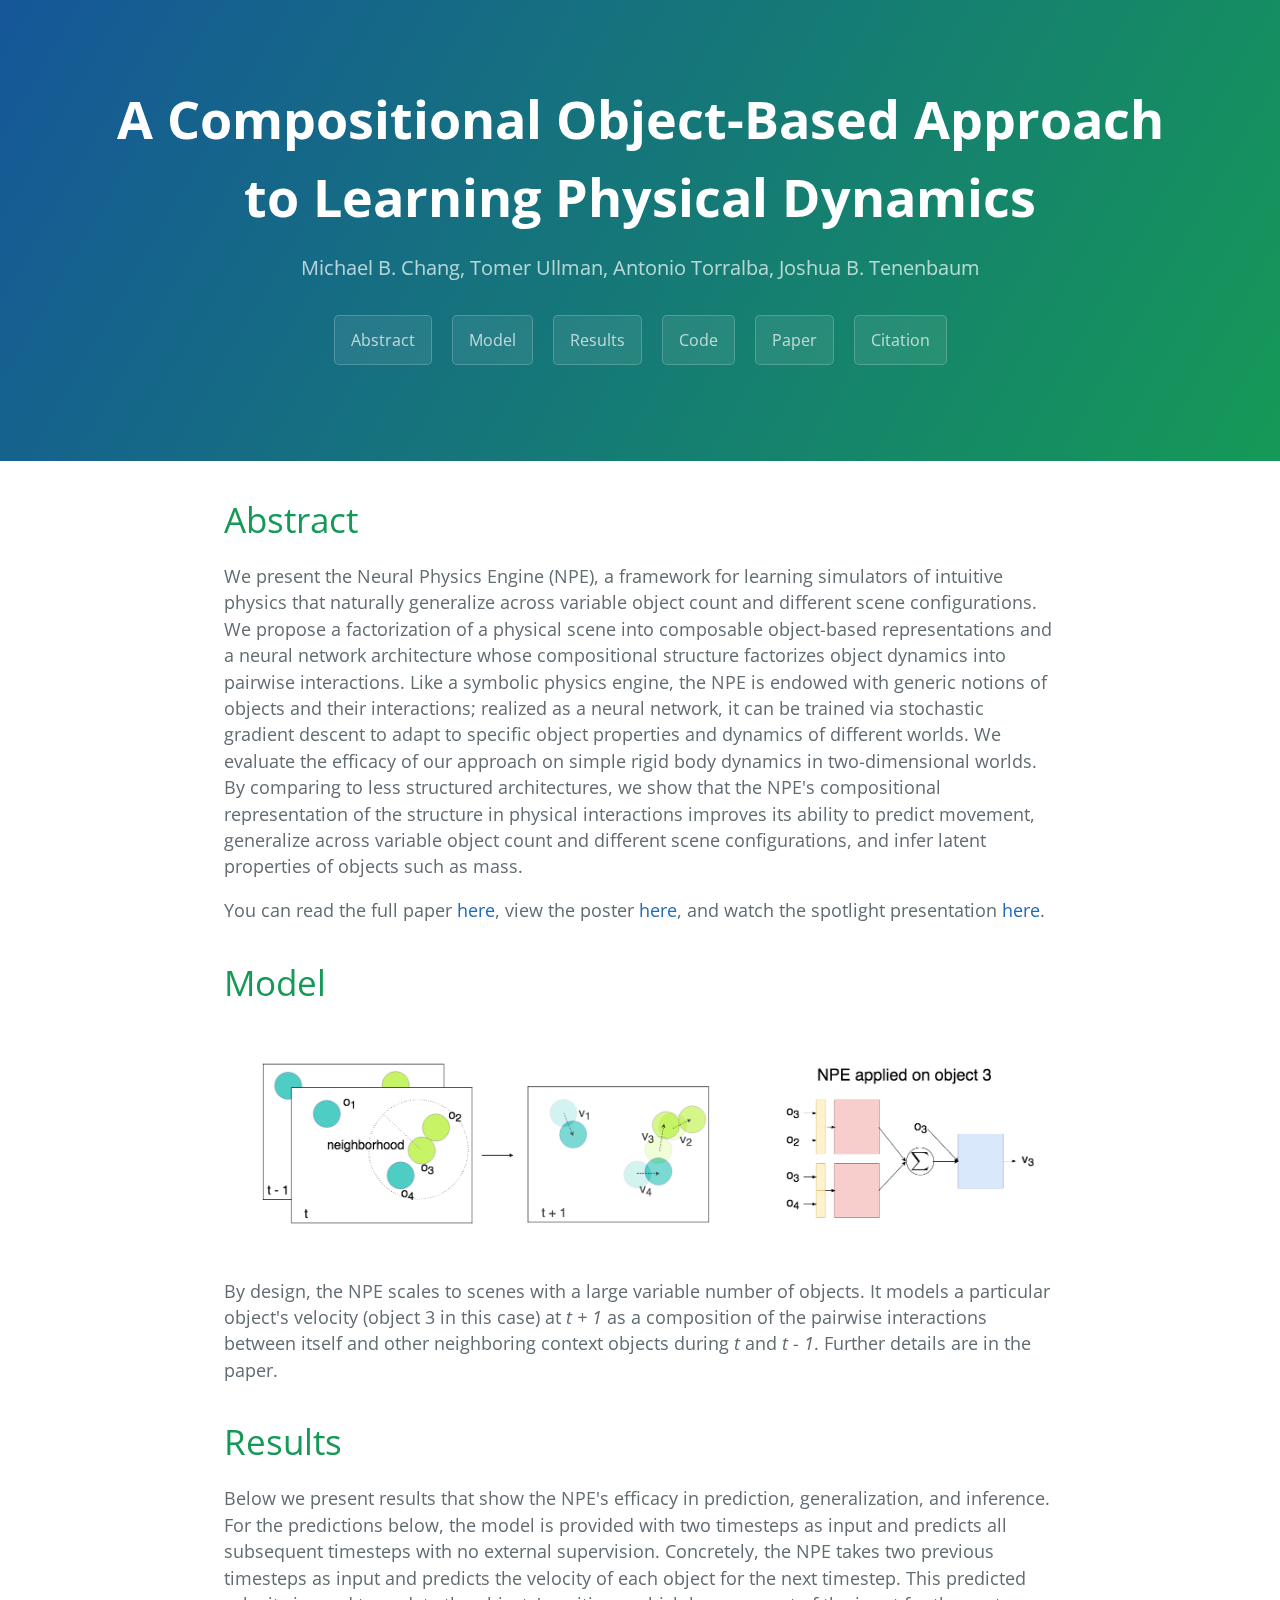
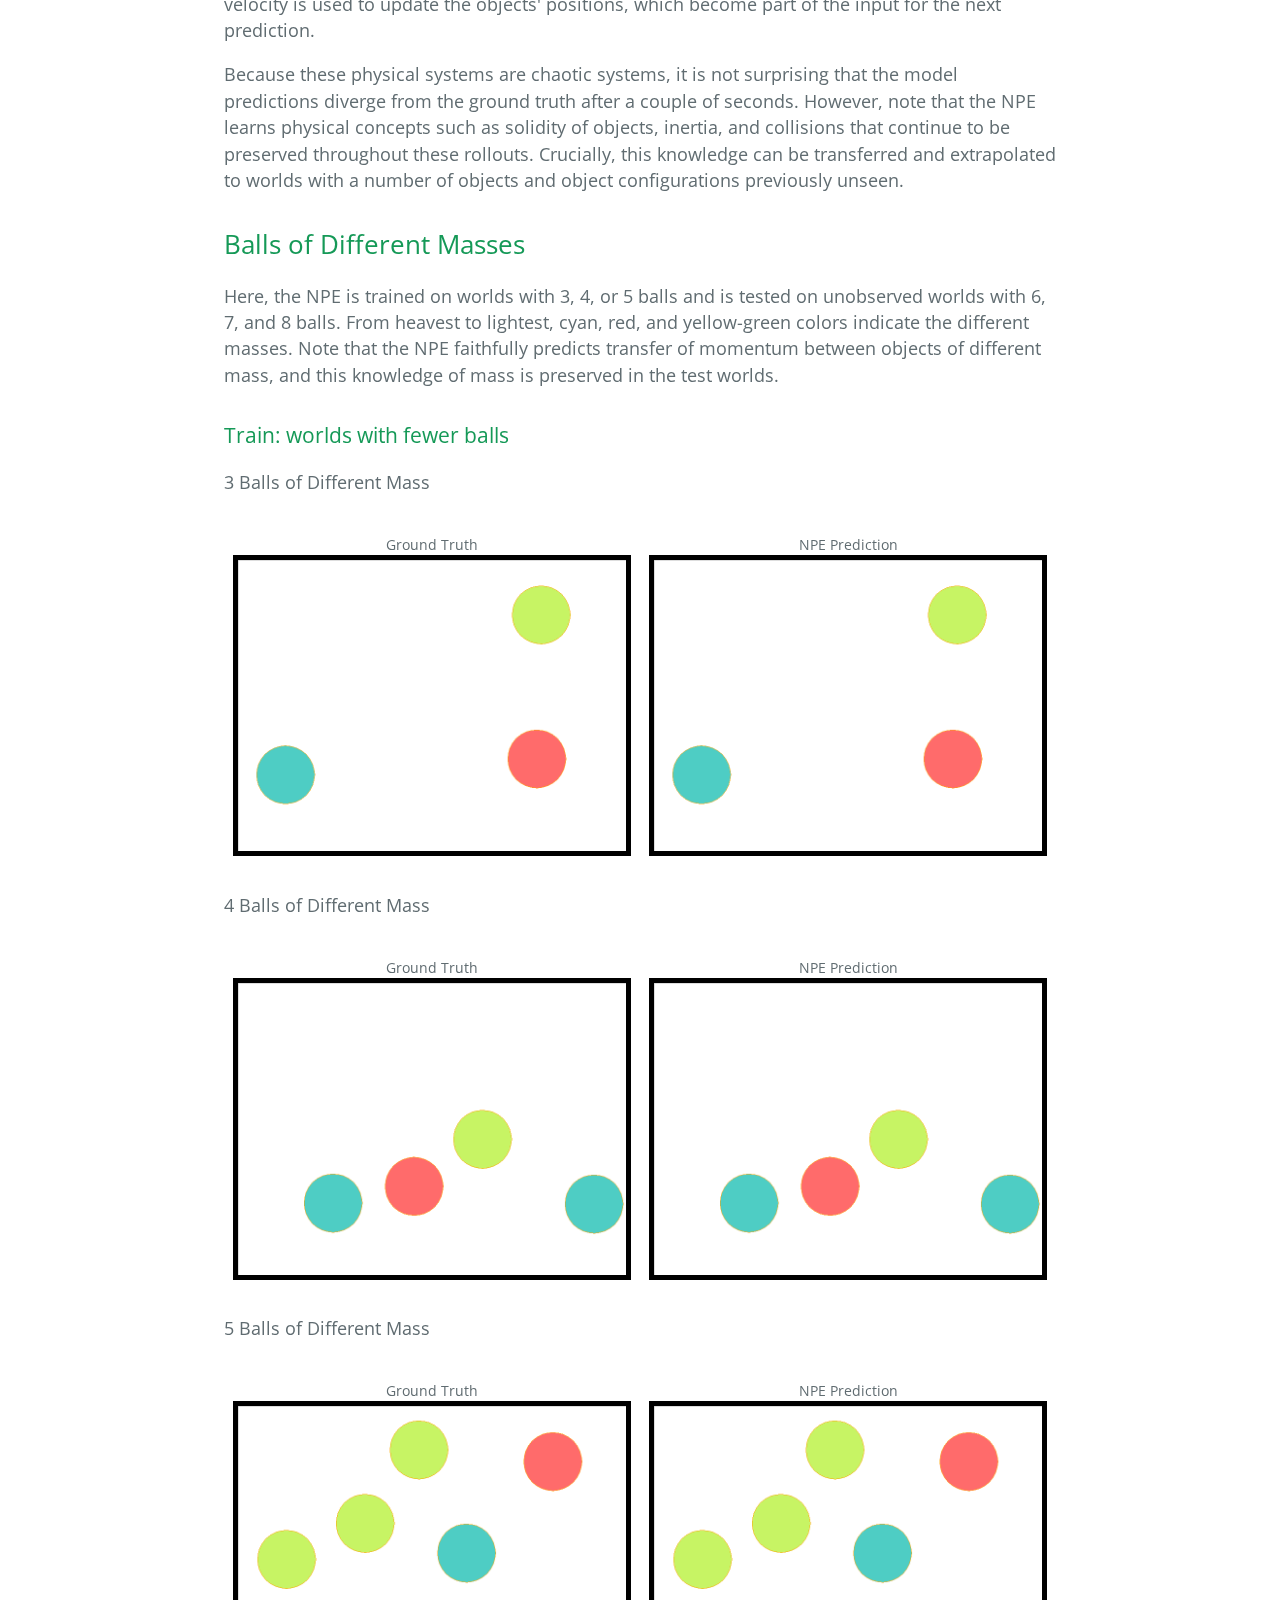
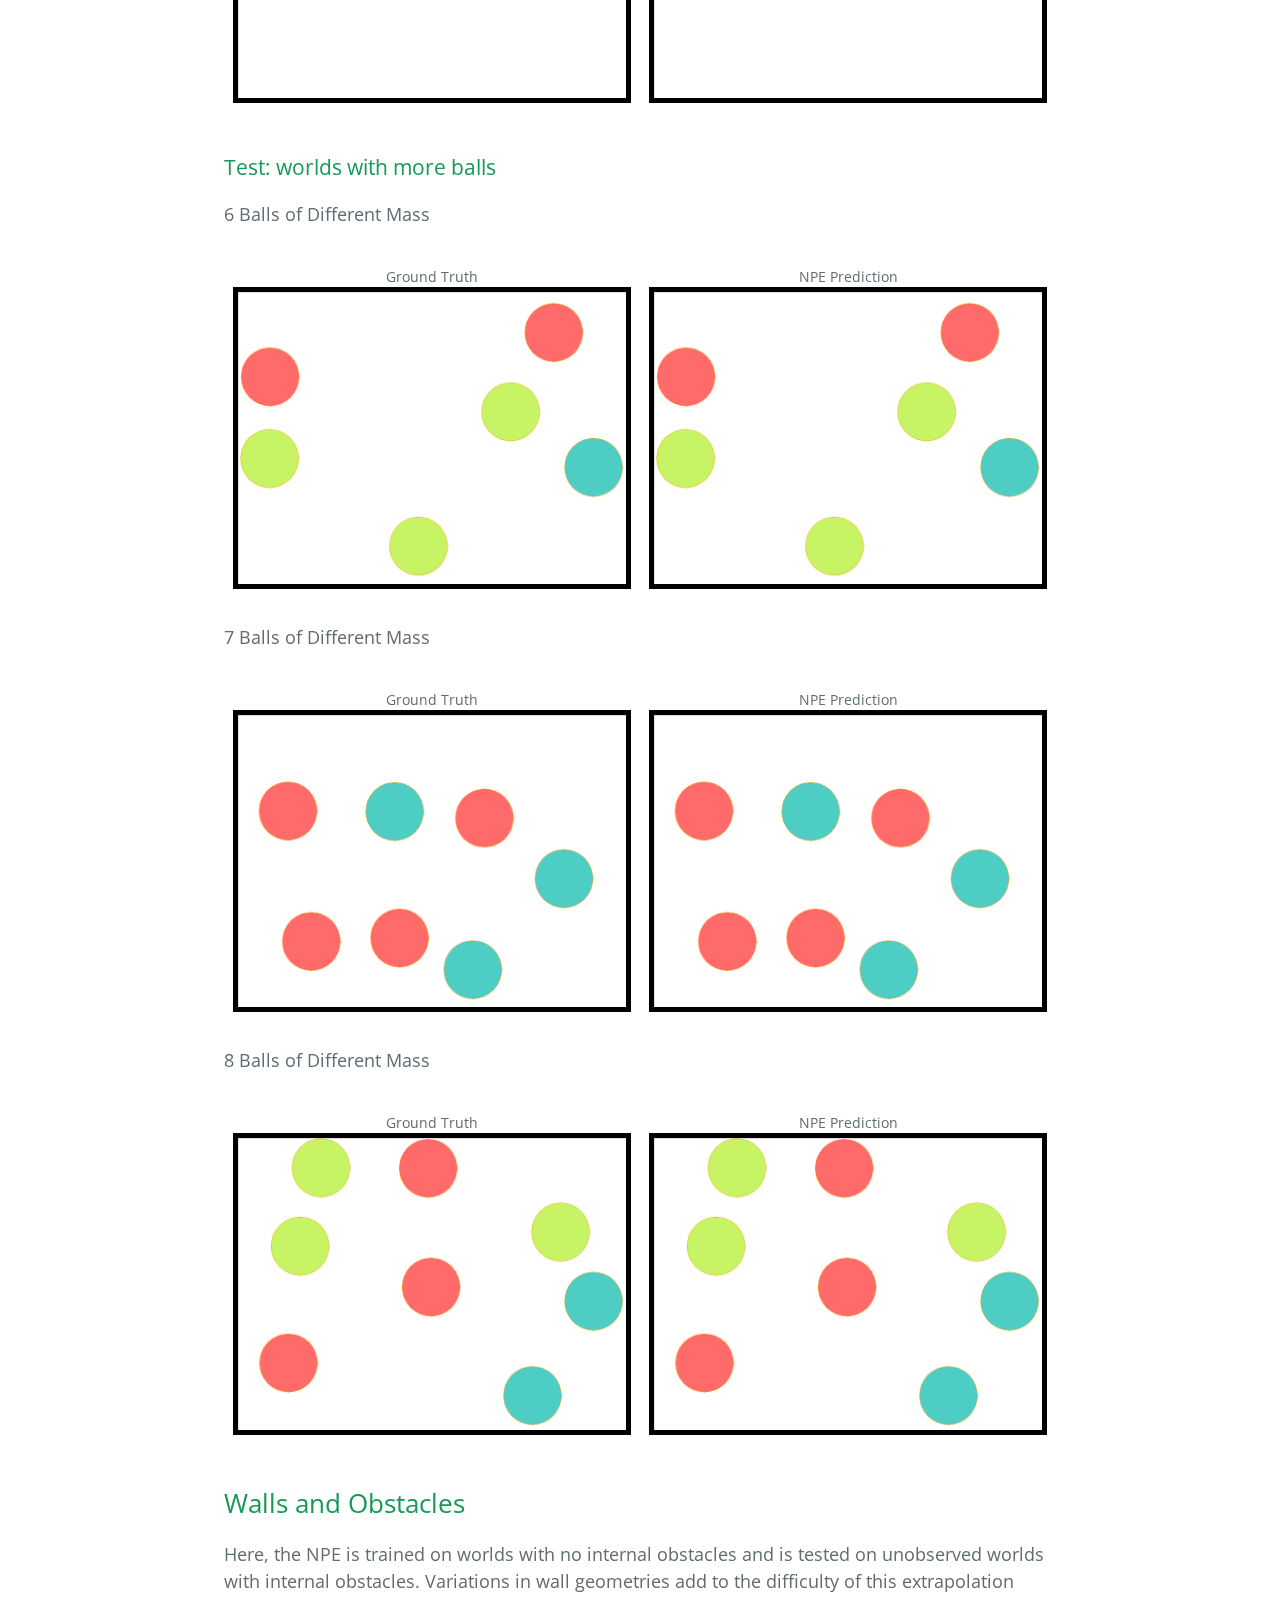
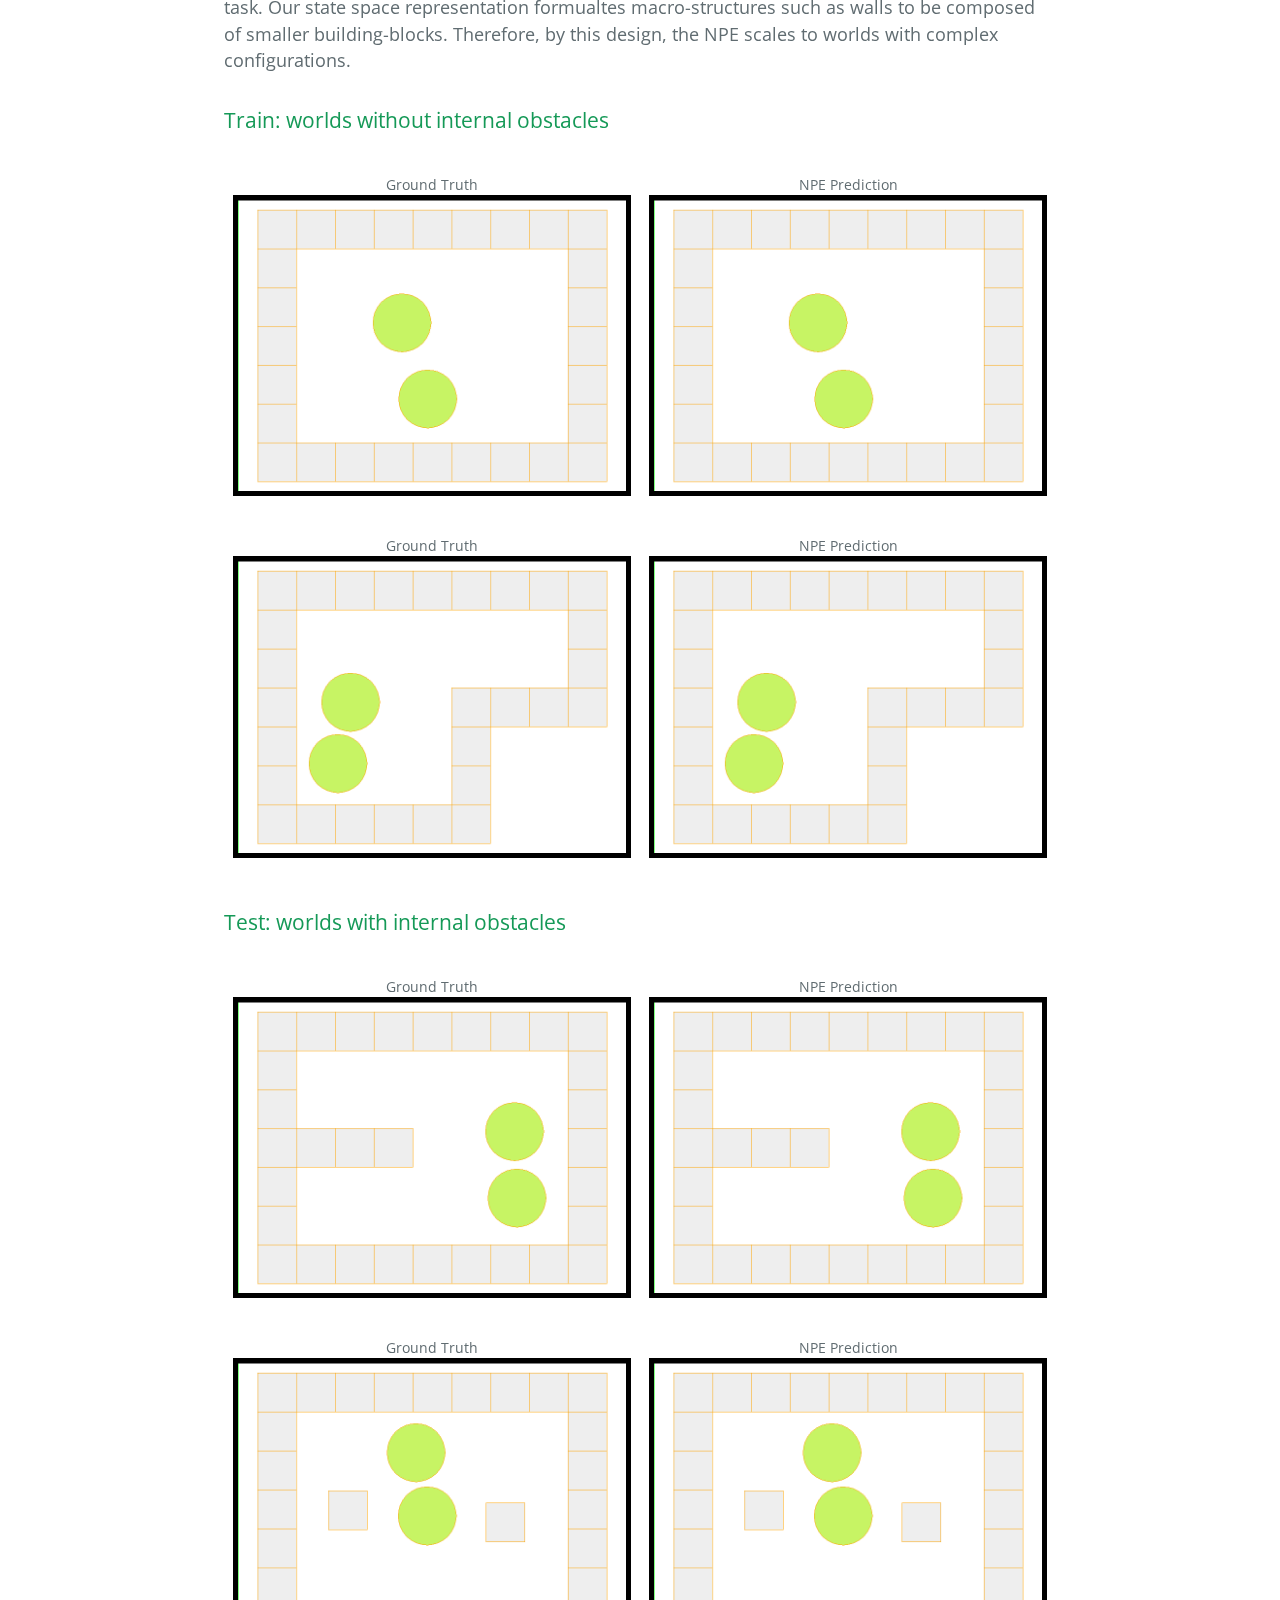
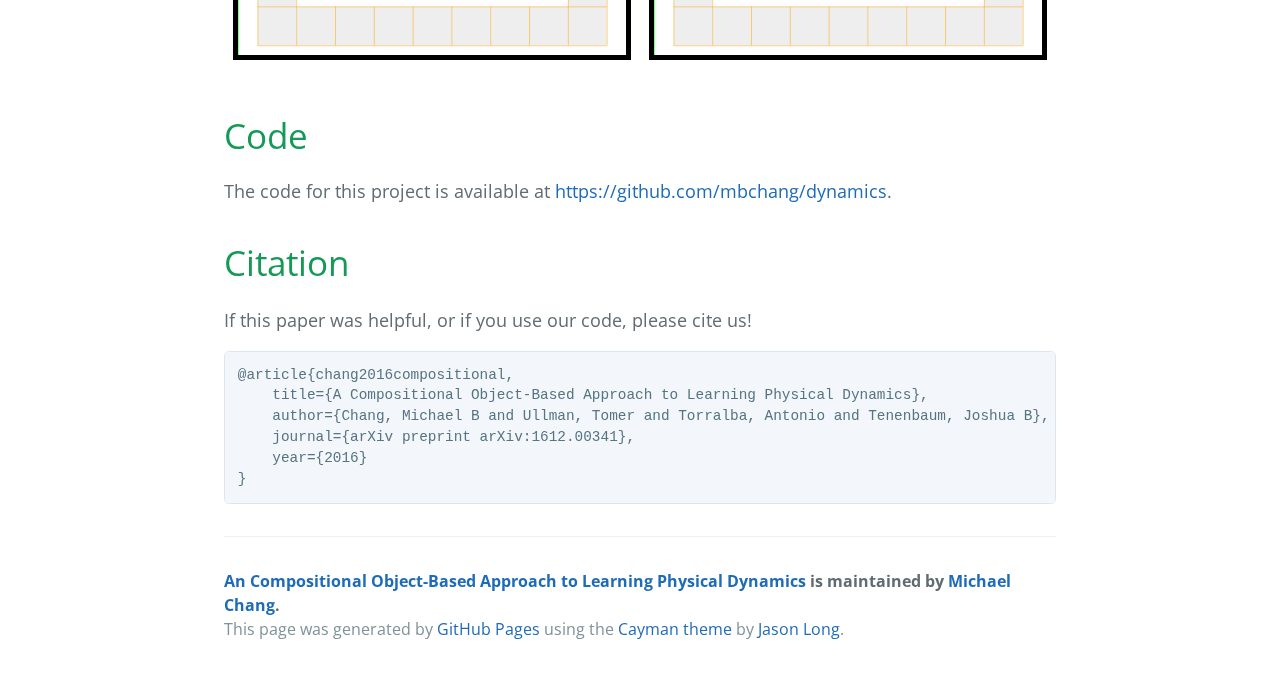
<file: npe/index.html>
<!DOCTYPE html>
<html lang="en-us">
  <head>
    <meta charset="UTF-8">
    <title>NPE</title>
    <meta name="viewport" content="width=device-width, initial-scale=1">
    <meta name="theme-color" content="#157878">
    <link rel="stylesheet" href="css/normalize.css">
    <link href='https://fonts.googleapis.com/css?family=Open+Sans:400,700' rel='stylesheet' type='text/css'>
    <link rel="stylesheet" href="css/stylesheet.css">
    <link rel="stylesheet" href="css/cayman.css">
  </head>
  <body>
    <section class="page-header">
      <h1 class="project-name">A Compositional Object-Based Approach to Learning Physical Dynamics</h1>
      <h2 class="project-tagline"><a href="http://mbchang.github.io" target="_blank"><font color="FFFFFF">Michael B. Chang</font></a>, <a href="http://www.mit.edu/~tomeru/" target="_blank"><font color="FFFFFF">Tomer Ullman</font></a>, <a href="http://web.mit.edu/torralba/www/" target="_blank"><font color="FFFFFF">Antonio Torralba</font></a>, <a href="http://web.mit.edu/cocosci/josh.html" target="_blank"><font color="FFFFFF">Joshua B. Tenenbaum</font></a></h2>
      <a href="#user-content-header-1" class="btn">Abstract</a>
      <a href="#user-content-header-2" class="btn">Model</a>
      <a href="#user-content-header-3" class="btn">Results</a>
      <a href="#user-content-header-4" class="btn">Code</a>
      <a href="https://arxiv.org/abs/1612.00341" target="_blank" class="btn">Paper</a>
      <a href="#user-content-header-5" class="btn">Citation</a>
    </section>

    <section class="main-content">
      <h1>
      <a id="user-content-header-1" class="anchor" href="#header-1" aria-hidden="true"><span class="octicon octicon-link"></span></a>Abstract</h1>

      <p>We present the Neural Physics Engine (NPE), a framework for learning simulators of intuitive physics that naturally generalize across variable object count and different scene configurations. We propose a factorization of a physical scene into composable object-based representations and a neural network architecture whose compositional structure factorizes object dynamics into pairwise interactions. Like a symbolic physics engine, the NPE is endowed with generic notions of objects and their interactions; realized as a neural network, it can be trained via stochastic gradient descent to adapt to specific object properties and dynamics of different worlds. We evaluate the efficacy of our approach on simple rigid body dynamics in two-dimensional worlds. By comparing to less structured architectures, we show that the NPE's compositional representation of the structure in physical interactions improves its ability to predict movement, generalize across variable object count and different scene configurations, and infer latent properties of objects such as mass.</p>

      <p>You can read the full paper <a href="https://arxiv.org/abs/1612.00341" target="_blank">here</a>, view the poster <a href="http://mbchang.scripts.mit.edu/mbchang/wp-content/uploads/2016/05/poster.pdf" target="_blank">here</a>, and watch the spotlight presentation <a href="https://youtu.be/ifMRtHRMQe8" target="_blank">here</a>.</p>

      <h1>
      <a id="user-content-header-2" class="anchor" href="#header-2" aria-hidden="true"><span class="octicon octicon-link"></span></a>Model</h1>
      <div class="image-row">
        <span class="flex-wrapper">
          <span class="image-block">
            <img src="assets/models/scenarios_and_model_npe.png">
          </span>
        </span>
      </div>
      <p>By design, the NPE scales to scenes with a large variable number of objects. It models a particular object's velocity (object 3 in this case) at <i>t + 1</i> as a composition of the pairwise interactions between itself and other neighboring context objects during <i>t</i> and <i>t - 1</i>. Further details are in the paper.</p>

      <h1>
      <a id="user-content-header-3" class="anchor" href="#header-3" aria-hidden="true"><span class="octicon octicon-link"></span></a>Results</h1>
      <p>
        Below we present results that show the NPE's efficacy in prediction, generalization, and inference. For the predictions below, the model is provided with two timesteps as input and predicts all subsequent timesteps with no external supervision. Concretely, the NPE takes two previous timesteps as input and predicts the velocity of each object for the next timestep. This predicted velocity is used to update the objects' positions, which become part of the input for the next prediction.
      </p> 
      <p>
        Because these physical systems are chaotic systems, it is not surprising that the model predictions diverge from the ground truth after a couple of seconds. However, note that the NPE learns physical concepts such as solidity of objects, inertia, and collisions that continue to be preserved throughout these rollouts. Crucially, this knowledge can be transferred and extrapolated to worlds with a number of objects and object configurations previously unseen.
      </p>
      <!-- <p>Note the transfer of momentum. Describe the difference in mass. Diverges after a few seconds. Show results on different random seeds.</p> -->
      <h2>Balls of Different Masses</h2>
      <p>
        Here, the NPE is trained on worlds with 3, 4, or 5 balls and is tested on unobserved worlds with 6, 7, and 8 balls. From heavest to lightest, cyan, red, and yellow-green colors indicate the different masses. Note that the NPE faithfully predicts transfer of momentum between objects of different mass, and this knowledge of mass is preserved in the test worlds. 
      </p>
      <h3>Train: worlds with fewer balls</h3>
      <p>3 Balls of Different Mass</p>
      <div class="image-row">
        <span class="flex-wrapper">
          <span class="image-block">
            Ground Truth
            <img src="assets/visualizations/balls_n3/balls_n3_gt_batch0_ex0.gif" style="border:5px solid black">
          </span>
        </span>
        <span class="flex-wrapper">
          <span class="image-block">
            NPE Prediction
            <img src="assets/visualizations/balls_n3/balls_n3_npe_pred_batch0_ex0.gif" style="border:5px solid black">
          </span>
        </span>
      </div>
      <p>4 Balls of Different Mass</p>
      <div class="image-row">
        <span class="flex-wrapper">
          <span class="image-block">
            Ground Truth
            <img src="assets/visualizations/balls_n4/balls_n4_gt_batch0_ex0.gif" style="border:5px solid black">
          </span>
        </span>
        <span class="flex-wrapper">
          <span class="image-block">
            NPE Prediction
            <img src="assets/visualizations/balls_n4/balls_n4_npe_pred_batch0_ex0.gif" style="border:5px solid black">
          </span>
        </span>
      </div>
      <p>5 Balls of Different Mass</p>
      <div class="image-row">
        <span class="flex-wrapper">
          <span class="image-block">
            Ground Truth
            <img src="assets/visualizations/balls_n5/balls_n5_gt_batch0_ex0.gif" style="border:5px solid black">
          </span>
        </span>
        <span class="flex-wrapper">
          <span class="image-block">
            NPE Prediction
            <img src="assets/visualizations/balls_n5/balls_n5_npe_pred_batch0_ex0.gif" style="border:5px solid black">
          </span>
        </span>
      </div>
      <h3>Test: worlds with more balls</h3>
      <p>6 Balls of Different Mass</p>
      <div class="image-row">
        <span class="flex-wrapper">
          <span class="image-block">
            Ground Truth
            <img src="assets/visualizations/balls_n6/balls_n6_gt_batch0_ex2.gif" style="border:5px solid black">
          </span>
        </span>
        <span class="flex-wrapper">
          <span class="image-block">
            NPE Prediction
            <img src="assets/visualizations/balls_n6/balls_n6_npe_pred_batch0_ex2.gif" style="border:5px solid black">
          </span>
        </span>
      </div>
      <p>7 Balls of Different Mass</p>
      <div class="image-row">
        <span class="flex-wrapper">
          <span class="image-block">
            Ground Truth
            <img src="assets/visualizations/balls_n7/balls_n7_gt_batch0_ex0.gif" style="border:5px solid black">
          </span>
        </span>
        <span class="flex-wrapper">
          <span class="image-block">
            NPE Prediction
            <img src="assets/visualizations/balls_n7/balls_n7_npe_pred_batch0_ex0.gif" style="border:5px solid black">
          </span>
        </span>
      </div>
      <p>8 Balls of Different Mass</p>
      <div class="image-row">
        <span class="flex-wrapper">
          <span class="image-block">
            Ground Truth
            <img src="assets/visualizations/balls_n8/balls_n8_gt_batch0_ex0.gif" style="border:5px solid black">
          </span>
        </span>
        <span class="flex-wrapper">
          <span class="image-block">
            NPE Prediction
            <img src="assets/visualizations/balls_n8/balls_n8_npe_pred_batch0_ex0.gif" style="border:5px solid black">
          </span>
        </span>
      </div>

      <h2>Walls and Obstacles</h2>
      <p>
        Here, the NPE is trained on worlds with no internal obstacles and is tested on unobserved worlds with internal obstacles. Variations in wall geometries add to the difficulty of this extrapolation task. Our state space representation formualtes macro-structures such as walls to be composed of smaller building-blocks. Therefore, by this design, the NPE scales to worlds with complex configurations.
      </p>
      <h3>Train: worlds without internal obstacles</h3>
      <div class="image-row">
        <span class="flex-wrapper">
          <span class="image-block">
            Ground Truth
            <img src="assets/visualizations/walls_O/walls_n2_wO_gt_batch0_ex3.gif" style="border:5px solid black">
          </span>
        </span>
        <span class="flex-wrapper">
          <span class="image-block">
            NPE Prediction
            <img src="assets/visualizations/walls_O/walls_n2_wO_npe_pred_batch0_ex3.gif" style="border:5px solid black">
          </span>
        </span>
      </div>
      <div class="image-row">
        <span class="flex-wrapper">
          <span class="image-block">
            Ground Truth
            <img src="assets/visualizations/walls_L/walls_n2_wL_gt_batch0_ex2.gif" style="border:5px solid black">
          </span>
        </span>
        <span class="flex-wrapper">
          <span class="image-block">
            NPE Prediction
            <img src="assets/visualizations/walls_L/walls_n2_wL_npe_pred_batch0_ex2.gif" style="border:5px solid black">
          </span>
        </span>
      </div>
      <h3>Test: worlds with internal obstacles</h3>
      <div class="image-row">
        <span class="flex-wrapper">
          <span class="image-block">
            Ground Truth
            <img src="assets/visualizations/walls_U/walls_n2_wU_gt_batch0_ex2.gif" style="border:5px solid black">
          </span>
        </span>
        <span class="flex-wrapper">
          <span class="image-block">
            NPE Prediction
            <img src="assets/visualizations/walls_U/walls_n2_wU_npe_pred_batch0_ex2.gif" style="border:5px solid black">
          </span>
        </span>
      </div>
      <div class="image-row">
        <span class="flex-wrapper">
          <span class="image-block">
            Ground Truth
            <img src="assets/visualizations/walls_I/walls_n2_wI_gt_batch0_ex2.gif" style="border:5px solid black">
          </span>
        </span>
        <span class="flex-wrapper">
          <span class="image-block">
            NPE Prediction
            <img src="assets/visualizations/walls_I/walls_n2_wI_npe_pred_batch0_ex2.gif" style="border:5px solid black">
          </span>
        </span>
      </div>
      <h1>
      <a id="user-content-header-4" class="anchor" href="#header-4" aria-hidden="true"><span class="octicon octicon-link"></span></a>Code</h1>
      The code for this project is available at <a href="https://github.com/mbchang/dynamics" target="_blank">https://github.com/mbchang/dynamics</a>.

      <h1>
      <a id="user-content-header-5" class="anchor" href="#header-5" aria-hidden="true"><span class="octicon octicon-link"></span></a>Citation</h1>
      <p>If this paper was helpful, or if you use our code, please cite us!</p>
      <pre>
@article{chang2016compositional,
    title={A Compositional Object-Based Approach to Learning Physical Dynamics},
    author={Chang, Michael B and Ullman, Tomer and Torralba, Antonio and Tenenbaum, Joshua B},
    journal={arXiv preprint arXiv:1612.00341},
    year={2016}
}</pre>

      <footer class="site-footer">
        <span class="site-footer-owner"><a href="https://github.com/mbchang/dynamics">An Compositional Object-Based Approach to Learning Physical Dynamics</a> is maintained by <a href="http://mbchang.scripts.mit.edu/mbchang/" target="_blank">Michael Chang</a>.</span>
        <span class="site-footer-credits">This page was generated by <a href="https://pages.github.com">GitHub Pages</a> using the <a href="https://github.com/jasonlong/cayman-theme">Cayman theme</a> by <a href="https://twitter.com/jasonlong">Jason Long</a>.</span>
      </footer>

    </section>

  </body>
</html>
</file>
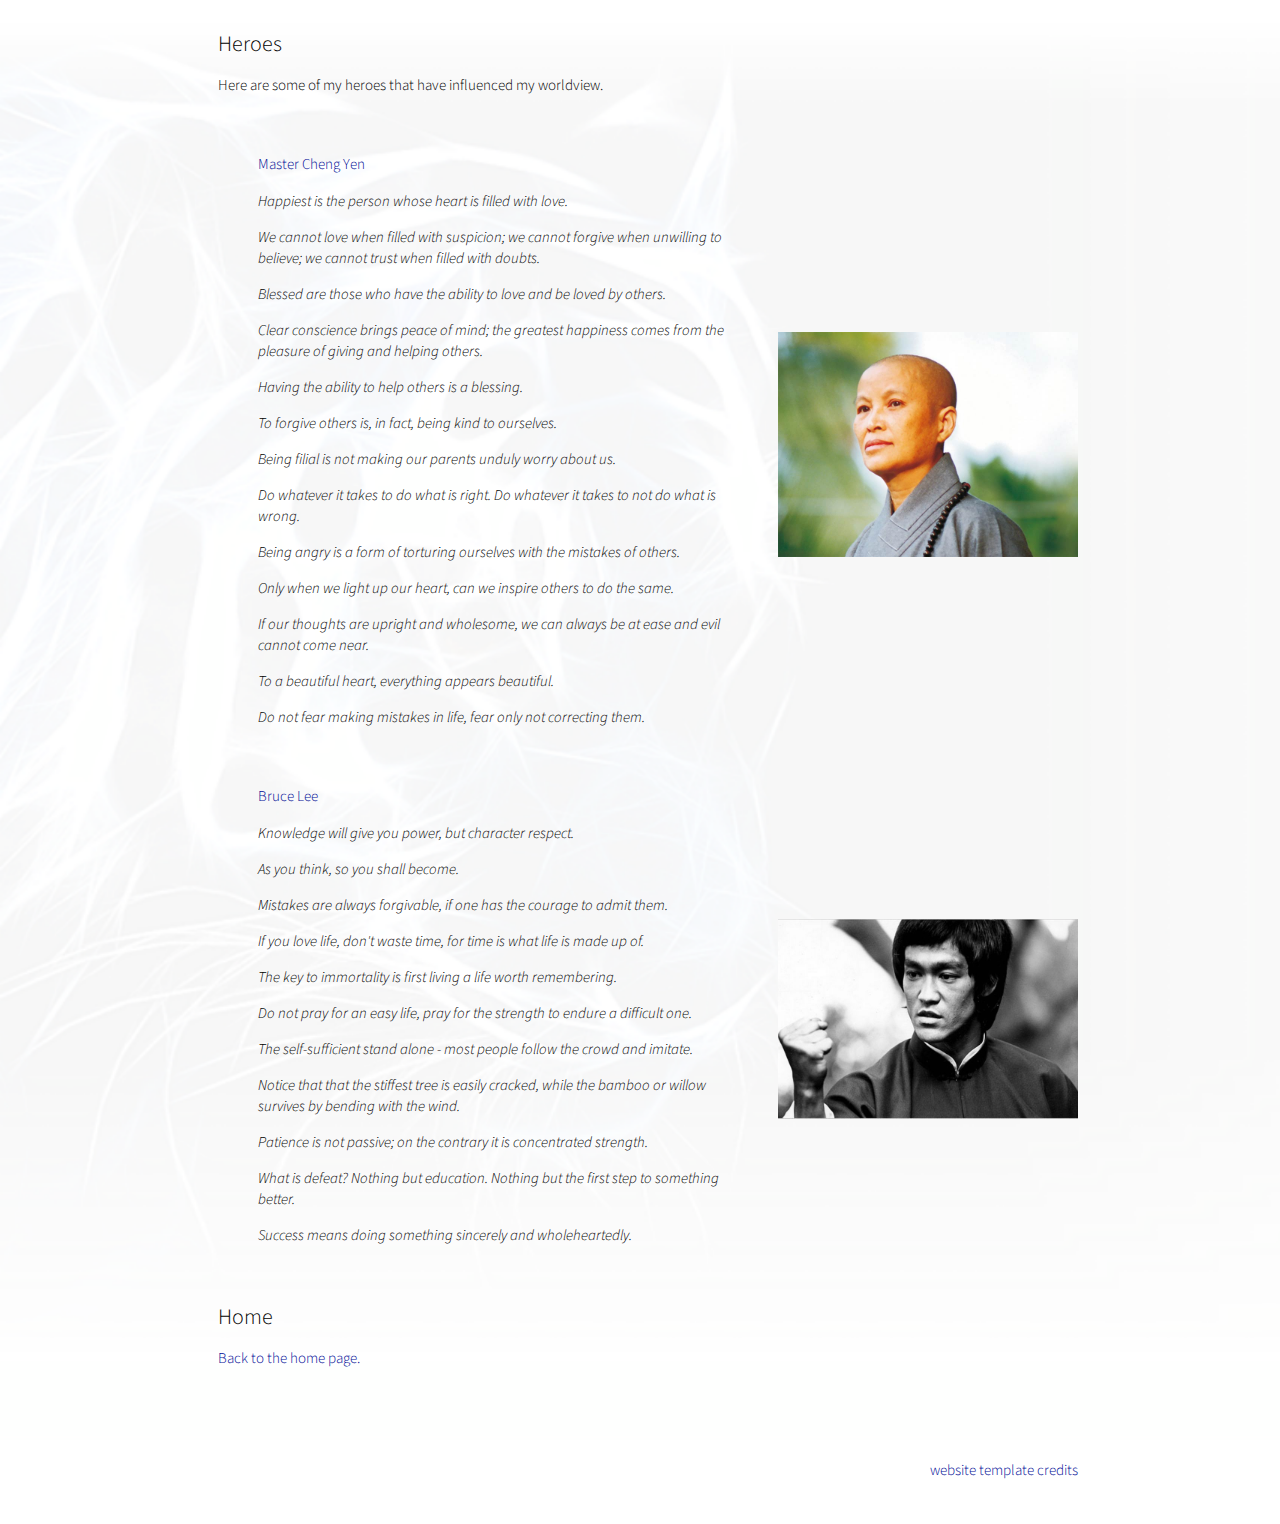
<file: heroes.html>
<!DOCTYPE html>
<html class="">

<head>
  <meta http-equiv="Content-Type" content="text/html; charset=UTF-8">
  <meta name="viewport" content="width=device-width, initial-scale=1">
  <meta name="generator" content="HTML Tidy for Linux/x86 (vers 11 February 2007), see www.w3.org">
  <script src="https://ajax.googleapis.com/ajax/libs/jquery/2.1.3/jquery.min.js"></script>
  <style type="text/css">
    /* Color scheme stolen from Sergey Karayev */

    @import url("http://fonts.googleapis.com/css?family=Source+Sans+Pro:300,400,600|Arvo:700");
        
    :root {
      --bkgd-multiplier: 200%;
      --font-weight: 300;
      --font-family: 'Source Sans Pro', 'Lato', -apple-system, BlinkMacSystemFont, 'Segoe UI', Roboto,
    Oxygen, Ubuntu, Cantarell, "Open Sans", "Helvetica Neue", sans-serif;
      --body-font-size: 15px;
    }
    body {
      background-image: url("assets/tiger-very-light-flip-fade.png");
      background-repeat: no-repeat;
      background-position: top;
      background-attachment: fixed;
      background-size: var(--bkgd-multiplier);
      width: 100%;
    }    
    a {
      color: #000c96;
      text-decoration: none;
    }
    a:focus,a:hover {
      color: #A31F34;
      text-decoration: none;
    }
    body,td,th,tr,p,a {
      font-family: var(--font-family);
      font-size: var(--body-font-size);
      font-weight: var(--font-weight);
    }
    p,li {
      color: #000;
    }
    strong {
      font-family: var(--font-family);
      font-size: var(--body-font-size);
      font-weight: 400;
    }
    heading, subheading {
      font-family: var(--font-family);
      color: black;
      font-weight: var(--font-weight);
    }
    heading {
      font-size: 22px;
    }
    subheading {
      font-size: 18px;
    }
    papertitle {
      font-family: var(--font-family);
      font-size: var(--body-font-size);
      font-weight: 500;
    }
    name {
      font-family: var(--font-family);
      font-size: 48px;
      color: black;
      font-weight: var(--font-weight);
    }
    .one {
      width: 160px;
      height: 160px;
      position: relative;
    }
    .two {
      width: 160px;
      height: 160px;
      position: absolute;
      transition: opacity .2s ease-in-out;
      -moz-transition: opacity .2s ease-in-out;
      -webkit-transition: opacity .2s ease-in-out;
    }
    .fade {
      transition: opacity .2s ease-in-out;
      -moz-transition: opacity .2s ease-in-out;
      -webkit-transition: opacity .2s ease-in-out;
    }
    span.highlight {
      background-color: #ffffd0;
    }
    .tab { 
      margin-left: 40px; 
    }
    .imgborder {
      border: 1px solid black;
      display: flex;
      justify-content: center;
      background: white;
    }
  </style>
  <link rel="icon" type="image/png" href="http://jonbarron.info/seal_icon.png">
  <title>Michael Chang</title>

  <link href="./css/css" rel="stylesheet" type="text/css">
  <style type="text/css">
    .fancybox-margin {
      margin-right: 0px;
    }
  </style>
</head>

<body>
  <table width="900" border="0" align="center" cellspacing="0" cellpadding="0">
    <tbody>
      <tr>
        <td>
          
          <table width="100%" align="center" border="0" cellspacing="0" cellpadding="20">
            <tbody>
              <tr>
                <td width="100%" valign="middle">
                  <heading id="readings">Heroes</heading>
                  <p>
                    Here are some of my heroes that have influenced my worldview.
                  </p>
                  <tr>
                    <td><subheading class="tab"><a href="https://en.wikipedia.org/wiki/Cheng_Yen">Master Cheng Yen</a></subheading>
                      <!--http://lovequotes.symphonyoflove.net/master-cheng-yen-love-quotes-and-sayings.html-->

                      <p class="tab" ><i>Happiest is the person whose heart is filled with love.</i></p>

                      <p class="tab" ><i>We cannot love when filled with suspicion; we cannot forgive when unwilling to believe; we cannot trust when filled with doubts.</i></p>

                      <p class="tab" ><i>Blessed are those who have the ability to love and be loved by others.</i></p>

                      <p class="tab" ><i>Clear conscience brings peace of mind; the greatest happiness comes from the pleasure of giving and helping others.</i></p>

                      <p class="tab" ><i>Having the ability to help others is a blessing.</i></p>

                      <p class="tab" ><i>To forgive others is, in fact, being kind to ourselves.</i></p>

                      <p class="tab" ><i>Being filial is not making our parents unduly worry about us.</i></p>

                      <p class="tab" ><i>Do whatever it takes to do what is right. Do whatever it takes to not do what is wrong.</i></p>

                      <p class="tab" ><i>Being angry is a form of torturing ourselves with the mistakes of others.</i></p>

                      <p class="tab" ><i>Only when we light up our heart, can we inspire others to do the same.</i></p>
                      
                      <p class="tab" ><i>If our thoughts are upright and wholesome, we can always be at ease and evil cannot come near.</i></p>

                      <p class="tab" ><i>To a beautiful heart, everything appears beautiful.</i></p>

                      <p class="tab" ><i>Do not fear making mistakes in life, fear only not correcting them.</i></p>
                    </td>
                    <td width="33%">
                      <img src="./assets/master_cheng_yen.jpg" width="100%">
                    </td>
                  </tr>
                  <tr>
                    <td><subheading class="tab"><a href="https://en.wikipedia.org/wiki/Bruce_Lee">Bruce Lee</a></subheading>

                      <p class="tab" ><i>Knowledge will give you power, but character respect.</i></p>

                      <p class="tab" ><i>As you think, so you shall become.</i></p>

                      <p class="tab" ><i>Mistakes are always forgivable, if one has the courage to admit them.</i></p>

                      <p class="tab" ><i>If you love life, don't waste time, for time is what life is made up of.</i></p>

                      <p class="tab" ><i>The key to immortality is first living a life worth remembering.</i></p>

                      <p class="tab" ><i>Do not pray for an easy life, pray for the strength to endure a difficult one.</i></p>

                      <p class="tab" ><i>The self-sufficient stand alone - most people follow the crowd and imitate.</i></p>
                      
                      <p class="tab" ><i>Notice that that the stiffest tree is easily cracked, while the bamboo or willow survives by bending with the wind.</i></p>

                      <p class="tab" ><i>Patience is not passive; on the contrary it is concentrated strength.</i></p>

                      <p class="tab" ><i>What is defeat? Nothing but education. Nothing but the first step to something better.</i></p>

                      <p class="tab" ><i>Success means doing something sincerely and wholeheartedly.</i></p>
                    </td>
                    <td width="33%">
                      <img src="./assets/bruce_lee_600.jpg" width="300px">
                    </td>
                  </tr>
                </td>
              </tr>
            </tbody>
          </table>

          <table width="100%" align="center" border="0" cellspacing="0" cellpadding="20">
            <tbody>
              <tr>
                <td width="100%" valign="middle">
                  <heading id="research">Home</heading>
                  <p>
                    <a href="index.html">Back to the home page.</a>
                  </p>
                </td>
              </tr>
            </tbody>
          </table>

          <!-- Website Credits -->
          <table width="100%" align="center" border="0" cellspacing="0" cellpadding="20">
            <tbody>
              <tr>
                <td>
                  <br>
                  <p align="right">
                    <font size="2">
                      <a href="http://jonbarron.info/">website template credits</a>
                    </font>
                  </p>
                </td>
              </tr>
            </tbody>
          </table>

          
          <!-- Scripts -->
          <script>
            (function(){
              var htmlStyles = window.getComputedStyle(document.querySelector("html"));
              var bkgd_multiplier = parseFloat(htmlStyles.getPropertyValue("--bkgd-multiplier"))/100.0;
              var parallax = document.querySelectorAll("body"),
                  speed = 0.5;
              window.onscroll = function(){
                [].slice.call(parallax).forEach(function(el,i){
                  var windowYOffset = window.pageYOffset,
                      elBackgrounPos = "50% " + (-windowYOffset * speed) + "px";
                  el.style.backgroundPosition = elBackgrounPos;

                });
              };
          })();
          </script>
        </td>
      </tr>
    </tbody>
  </table>


</body>

</html>
</file>
<file: npe/css/stylesheet.css>
.image-row {
    display: flex;

    width: 100%;
}

.image-row img {
    display: block;
}

.flex-wrapper {
    flex: 1;
    padding: 1em 0.5em 1em 0.5em;
    text-align: center;
}

.image-block {
    font-size: 14px;
    display: inline-block;
}
</file>
<file: npe/css/cayman.css>
* {
  box-sizing: border-box; }

body {
  padding: 0;
  margin: 0;
  font-family: "Open Sans", "Helvetica Neue", Helvetica, Arial, sans-serif;
  font-size: 16px;
  line-height: 1.5;
  color: #606c71; }

a {
  color: #1e6bb8;
  text-decoration: none; }
  a:hover {
    text-decoration: underline; }

.btn {
  display: inline-block;
  margin-bottom: 1rem;
  color: rgba(255, 255, 255, 0.7);
  background-color: rgba(255, 255, 255, 0.08);
  border-color: rgba(255, 255, 255, 0.2);
  border-style: solid;
  border-width: 1px;
  border-radius: 0.3rem;
  transition: color 0.2s, background-color 0.2s, border-color 0.2s; }
  .btn:hover {
    color: rgba(255, 255, 255, 0.8);
    text-decoration: none;
    background-color: rgba(255, 255, 255, 0.2);
    border-color: rgba(255, 255, 255, 0.3); }
  .btn + .btn {
    margin-left: 1rem; }
  @media screen and (min-width: 64em) {
    .btn {
      padding: 0.75rem 1rem; } }
  @media screen and (min-width: 42em) and (max-width: 64em) {
    .btn {
      padding: 0.6rem 0.9rem;
      font-size: 0.9rem; } }
  @media screen and (max-width: 42em) {
    .btn {
      display: block;
      width: 100%;
      padding: 0.75rem;
      font-size: 0.9rem; }
      .btn + .btn {
        margin-top: 1rem;
        margin-left: 0; } }

.page-header {
  color: #fff;
  text-align: center;
  background-color: #159957;
  background-image: linear-gradient(120deg, #155799, #159957); }
  @media screen and (min-width: 64em) {
    .page-header {
      padding: 5rem 6rem; } }
  @media screen and (min-width: 42em) and (max-width: 64em) {
    .page-header {
      padding: 3rem 4rem; } }
  @media screen and (max-width: 42em) {
    .page-header {
      padding: 2rem 1rem; } }

.project-name {
  margin-top: 0;
  margin-bottom: 0.1rem; }
  @media screen and (min-width: 64em) {
    .project-name {
      font-size: 3.25rem; } }
  @media screen and (min-width: 42em) and (max-width: 64em) {
    .project-name {
      font-size: 2.25rem; } }
  @media screen and (max-width: 42em) {
    .project-name {
      font-size: 1.75rem; } }

.project-tagline {
  margin-bottom: 2rem;
  font-weight: normal;
  opacity: 0.7; }
  @media screen and (min-width: 64em) {
    .project-tagline {
      font-size: 1.25rem; } }
  @media screen and (min-width: 42em) and (max-width: 64em) {
    .project-tagline {
      font-size: 1.15rem; } }
  @media screen and (max-width: 42em) {
    .project-tagline {
      font-size: 1rem; } }

.main-content {
  word-wrap: break-word; }
  .main-content :first-child {
    margin-top: 0; }
  @media screen and (min-width: 64em) {
    .main-content {
      max-width: 64rem;
      padding: 2rem 6rem;
      margin: 0 auto;
      font-size: 1.1rem; } }
  @media screen and (min-width: 42em) and (max-width: 64em) {
    .main-content {
      padding: 2rem 4rem;
      font-size: 1.1rem; } }
  @media screen and (max-width: 42em) {
    .main-content {
      padding: 2rem 1rem;
      font-size: 1rem; } }
  .main-content img {
    max-width: 100%; }
  .main-content h1,
  .main-content h2,
  .main-content h3,
  .main-content h4,
  .main-content h5,
  .main-content h6 {
    margin-top: 2rem;
    margin-bottom: 1rem;
    font-weight: normal;
    color: #159957; }
  .main-content p {
    margin-bottom: 1em; }
  .main-content code {
    padding: 2px 4px;
    font-family: Consolas, "Liberation Mono", Menlo, Courier, monospace;
    font-size: 0.9rem;
    color: #567482;
    background-color: #f3f6fa;
    border-radius: 0.3rem; }
  .main-content pre {
    padding: 0.8rem;
    margin-top: 0;
    margin-bottom: 1rem;
    font: 1rem Consolas, "Liberation Mono", Menlo, Courier, monospace;
    color: #567482;
    word-wrap: normal;
    background-color: #f3f6fa;
    border: solid 1px #dce6f0;
    border-radius: 0.3rem; }
    .main-content pre > code {
      padding: 0;
      margin: 0;
      font-size: 0.9rem;
      color: #567482;
      word-break: normal;
      white-space: pre;
      background: transparent;
      border: 0; }
  .main-content .highlight {
    margin-bottom: 1rem; }
    .main-content .highlight pre {
      margin-bottom: 0;
      word-break: normal; }
  .main-content .highlight pre,
  .main-content pre {
    padding: 0.8rem;
    overflow: auto;
    font-size: 0.9rem;
    line-height: 1.45;
    border-radius: 0.3rem;
    -webkit-overflow-scrolling: touch; }
  .main-content pre code,
  .main-content pre tt {
    display: inline;
    max-width: initial;
    padding: 0;
    margin: 0;
    overflow: initial;
    line-height: inherit;
    word-wrap: normal;
    background-color: transparent;
    border: 0; }
    .main-content pre code:before, .main-content pre code:after,
    .main-content pre tt:before,
    .main-content pre tt:after {
      content: normal; }
  .main-content ul,
  .main-content ol {
    margin-top: 0; }
  .main-content blockquote {
    padding: 0 1rem;
    margin-left: 0;
    color: #819198;
    border-left: 0.3rem solid #dce6f0; }
    .main-content blockquote > :first-child {
      margin-top: 0; }
    .main-content blockquote > :last-child {
      margin-bottom: 0; }
  .main-content table {
    display: block;
    width: 100%;
    overflow: auto;
    word-break: normal;
    word-break: keep-all;
    -webkit-overflow-scrolling: touch; }
    .main-content table th {
      font-weight: bold; }
    .main-content table th,
    .main-content table td {
      padding: 0.5rem 1rem;
      border: 1px solid #e9ebec; }
  .main-content dl {
    padding: 0; }
    .main-content dl dt {
      padding: 0;
      margin-top: 1rem;
      font-size: 1rem;
      font-weight: bold; }
    .main-content dl dd {
      padding: 0;
      margin-bottom: 1rem; }
  .main-content hr {
    height: 2px;
    padding: 0;
    margin: 1rem 0;
    background-color: #eff0f1;
    border: 0; }

.site-footer {
  padding-top: 2rem;
  margin-top: 2rem;
  border-top: solid 1px #eff0f1; }
  @media screen and (min-width: 64em) {
    .site-footer {
      font-size: 1rem; } }
  @media screen and (min-width: 42em) and (max-width: 64em) {
    .site-footer {
      font-size: 1rem; } }
  @media screen and (max-width: 42em) {
    .site-footer {
      font-size: 0.9rem; } }

.site-footer-owner {
  display: block;
  font-weight: bold; }

.site-footer-credits {
  color: #819198; }
</file>
